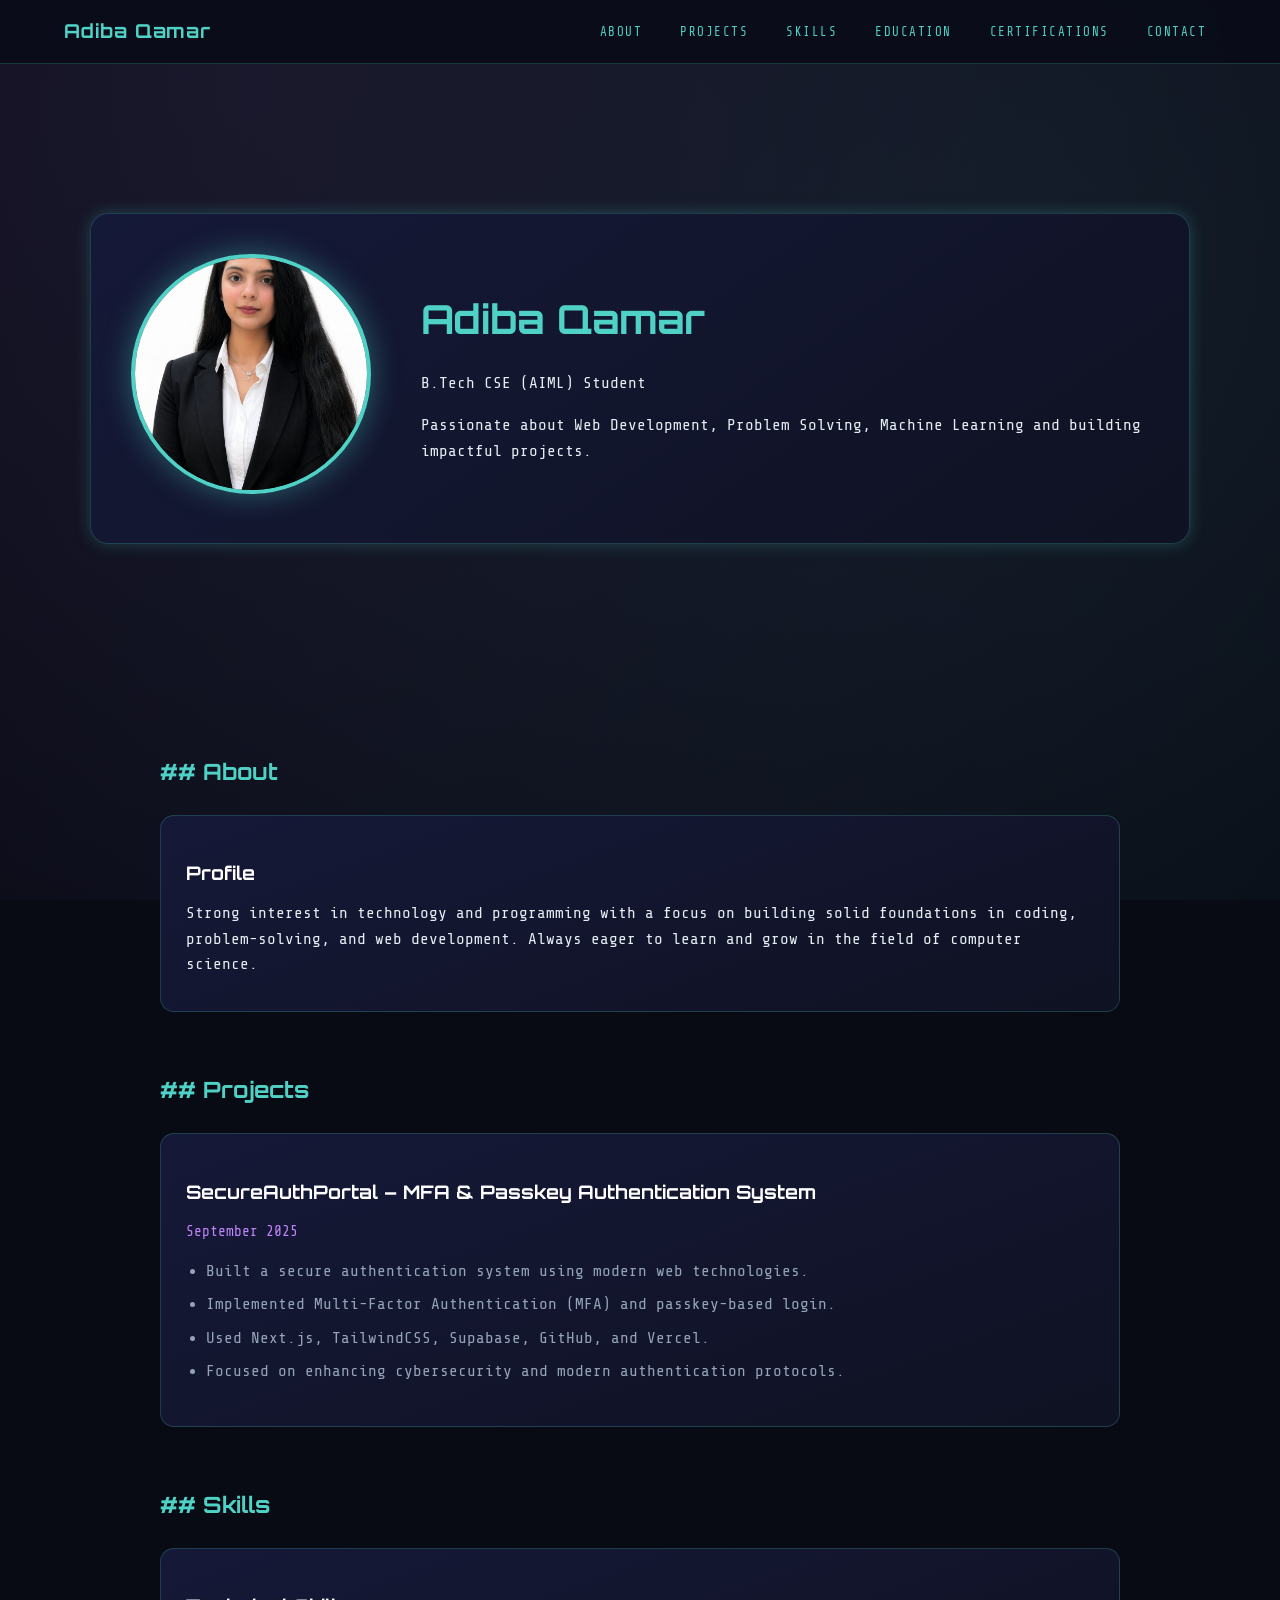
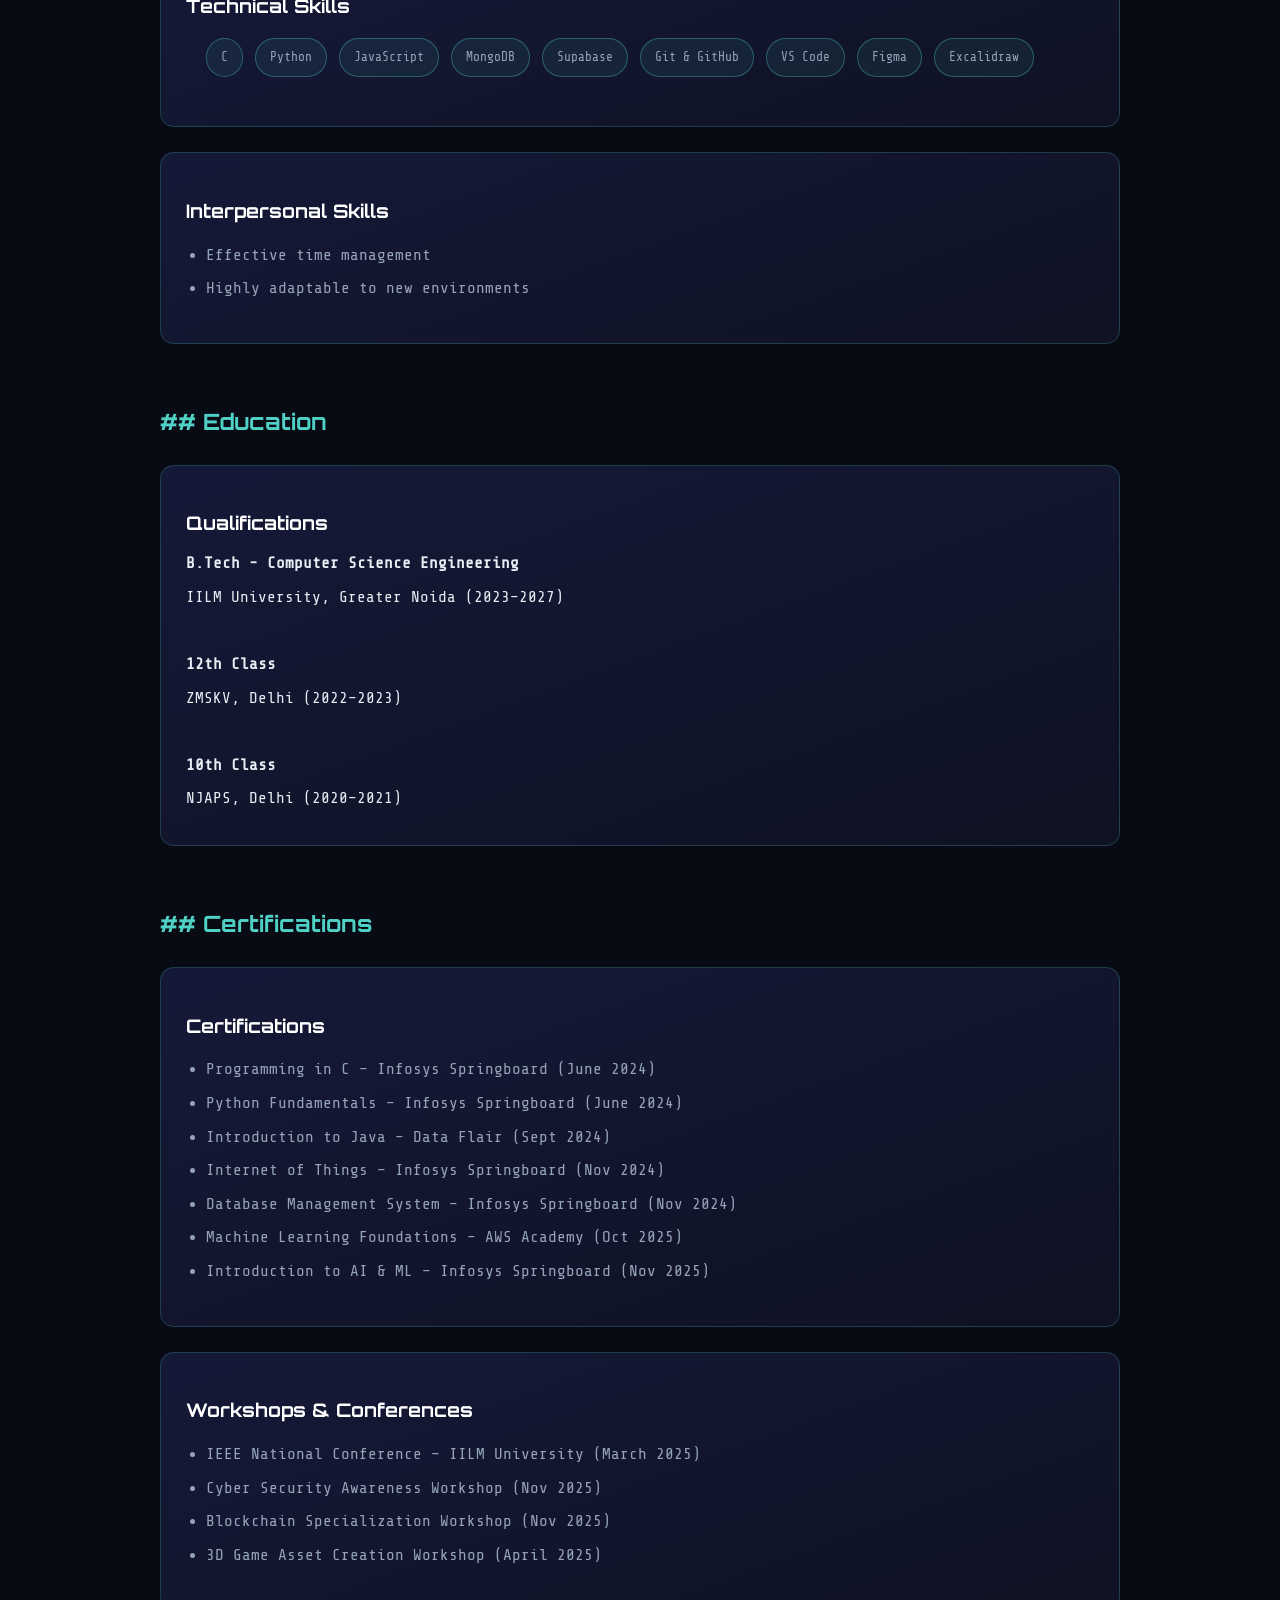
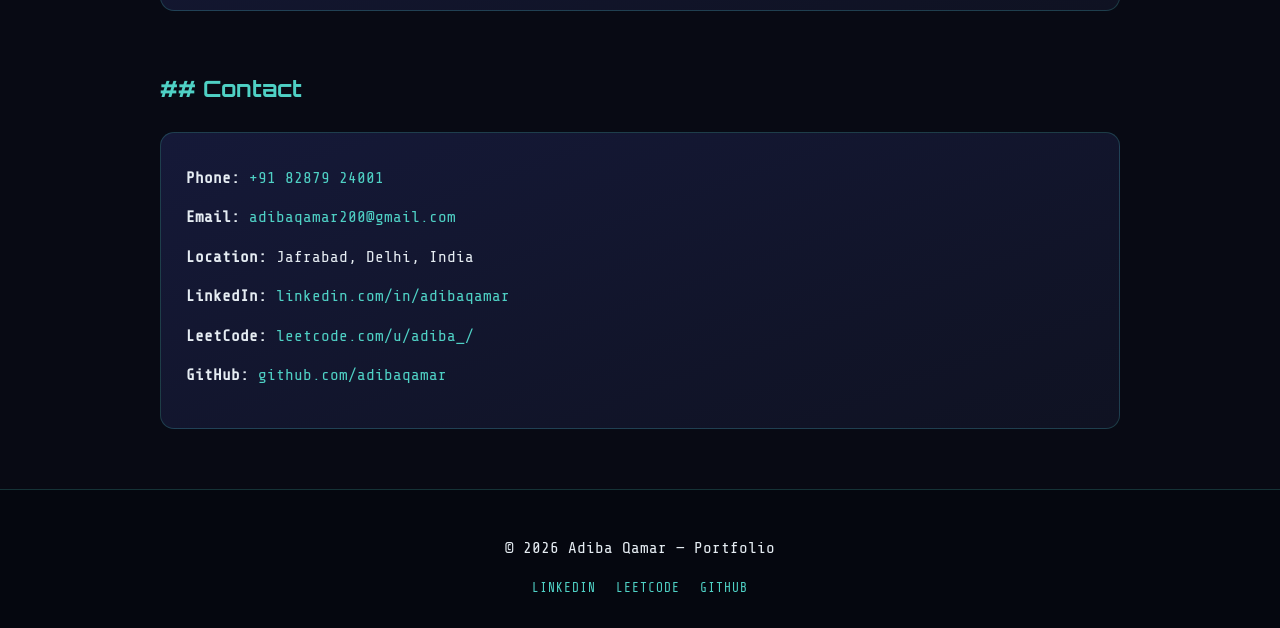
<file: index.html>
<!DOCTYPE html>
<html lang="en">

<head>
  <meta charset="UTF-8">
  <meta name="viewport" content="width=device-width, initial-scale=1.0">
  <title>Adiba Qamar | Portfolio</title>

  <link rel="preconnect" href="https://fonts.googleapis.com">
  <link rel="preconnect" href="https://fonts.gstatic.com" crossorigin>

  <link href="https://fonts.googleapis.com/css2?family=Orbitron:wght@500;700;900&family=Share+Tech+Mono&display=swap" rel="stylesheet">

  <link rel="stylesheet" href="adiba.css">
</head>

<body>

  <!-- HEADER -->
  <header class="site-header">
    <div class="header-container">

      <a class="logo" href="#top">
        <h1>Adiba Qamar</h1>
      </a>

      <nav>
        <ul>
          <li><a href="#about">About</a></li>
          <li><a href="#experience">Projects</a></li>
          <li><a href="#skills">Skills</a></li>
          <li><a href="#education">Education</a></li>
          <li><a href="#achievements">Certifications</a></li>
          <li><a href="#contact">Contact</a></li>
        </ul>
      </nav>

    </div>
  </header>

  <main id="top">

    <!-- HERO SECTION -->
    <section class="hero">
      <div class="hero-panel hero-flex">

        <div class="hero-image-box">
          <img src="img.jpeg" alt="Adiba Qamar" class="hero-profile-img">
        </div>

        <div class="hero-content">
          <h2 class="hero-title">
            Adiba Qamar
          </h2>
          <p class="hero-subtitle">
            B.Tech CSE (AIML) Student
          </p>
          <p class="hero-description">
            Passionate about Web Development, Problem Solving,
            Machine Learning and building impactful projects.
          </p>
        </div>
        </div>
      </div>
    </section>

    <!-- ABOUT -->
    <section class="container" id="about">
      <h2 class="section-title">## About</h2>

      <article class="workcard">
        <h3 class="accent-primary">Profile</h3>

        <p>
          Strong interest in technology and programming with a focus on
          building solid foundations in coding, problem-solving, and
          web development. Always eager to learn and grow in the field
          of computer science.
        </p>
      </article>
    </section>

    <!-- PROJECTS -->
    <section class="container" id="experience">
      <h2 class="section-title">## Projects</h2>

      <article class="workcard">
        <h3 class="accent-primary">
          SecureAuthPortal – MFA & Passkey Authentication System
        </h3>

        <p class="date">September 2025</p>

        <ul>
          <li>Built a secure authentication system using modern web technologies.</li>
          <li>Implemented Multi-Factor Authentication (MFA) and passkey-based login.</li>
          <li>Used Next.js, TailwindCSS, Supabase, GitHub, and Vercel.</li>
          <li>Focused on enhancing cybersecurity and modern authentication protocols.</li>
        </ul>
      </article>
    </section>

    <!-- SKILLS -->
    <section class="container" id="skills">
      <h2 class="section-title">## Skills</h2>

      <article class="workcard">
        <h3 class="accent-secondary">Technical Skills</h3>

        <ul class="skills-list">
          <li>C</li>
          <li>Python</li>
          <li>JavaScript</li>
          <li>MongoDB</li>
          <li>Supabase</li>
          <li>Git & GitHub</li>
          <li>VS Code</li>
          <li>Figma</li>
          <li>Excalidraw</li>
        </ul>
      </article>

      <article class="workcard">
        <h3 class="accent-secondary">Interpersonal Skills</h3>

        <ul>
          <li>Effective time management</li>
          <li>Highly adaptable to new environments</li>
        </ul>
      </article>
    </section>

    <!-- EDUCATION -->
    <section class="container" id="education">
      <h2 class="section-title">## Education</h2>

      <article class="workcard">
        <h3 class="accent-secondary">Qualifications</h3>

        <p><strong>B.Tech - Computer Science Engineering</strong></p>
        <p>IILM University, Greater Noida (2023–2027)</p>

        <br>

        <p><strong>12th Class</strong></p>
        <p>ZMSKV, Delhi (2022–2023)</p>

        <br>

        <p><strong>10th Class</strong></p>
        <p>NJAPS, Delhi (2020–2021)</p>
      </article>
    </section>

    <!-- CERTIFICATIONS -->
    <section class="container" id="achievements">
      <h2 class="section-title">## Certifications</h2>

      <article class="workcard">
        <h3 class="accent-primary">Certifications</h3>

        <ul>
          <li>Programming in C – Infosys Springboard (June 2024)</li>
          <li>Python Fundamentals – Infosys Springboard (June 2024)</li>
          <li>Introduction to Java – Data Flair (Sept 2024)</li>
          <li>Internet of Things – Infosys Springboard (Nov 2024)</li>
          <li>Database Management System – Infosys Springboard (Nov 2024)</li>
          <li>Machine Learning Foundations – AWS Academy (Oct 2025)</li>
          <li>Introduction to AI & ML – Infosys Springboard (Nov 2025)</li>
        </ul>
      </article>

      <article class="workcard">
        <h3 class="accent-secondary">Workshops & Conferences</h3>

        <ul>
          <li>IEEE National Conference – IILM University (March 2025)</li>
          <li>Cyber Security Awareness Workshop (Nov 2025)</li>
          <li>Blockchain Specialization Workshop (Nov 2025)</li>
          <li>3D Game Asset Creation Workshop (April 2025)</li>
        </ul>
      </article>
    </section>

    <!-- CONTACT -->
    <section class="container" id="contact">
      <h2 class="section-title">## Contact</h2>

      <article class="workcard">

        <p>
          <strong>Phone:</strong>
          <a href="tel:+918287924001">
            +91 82879 24001
          </a>
        </p>

        <p>
          <strong>Email:</strong>
          <a href="mailto:adibaqamar200@gmail.com">
            adibaqamar200@gmail.com
          </a>
        </p>

        <p>
          <strong>Location:</strong>
          Jafrabad, Delhi, India
        </p>

        <p>
          <strong>LinkedIn:</strong>
          <a href="https://www.linkedin.com/in/adibaqamar/" target="_blank">
            linkedin.com/in/adibaqamar
          </a>
        </p>

        <p>
          <strong>LeetCode:</strong>
          <a href="https://leetcode.com/u/adiba_/" target="_blank">
            leetcode.com/u/adiba_/
          </a>
        </p>

        <p>
          <strong>GitHub:</strong>
          <a href="https://github.com/adibaqamar" target="_blank">
            github.com/adibaqamar
          </a>
        </p>

      </article>
    </section>

  </main>

  <!-- FOOTER -->
  <footer class="site-footer">
    <div class="footer-container">

      <p>© 2026 Adiba Qamar — Portfolio</p>

      <div class="social-links">

        <a href="https://www.linkedin.com/in/adibaqamar/" target="_blank">
          LinkedIn
        </a>

        <a href="https://leetcode.com/u/adiba_/" target="_blank">
          LeetCode
        </a>

        <a href="https://github.com/adibaqamar" target="_blank">
          GitHub
        </a>

      </div>
    </div>
  </footer>

</body>
</html>
</file>
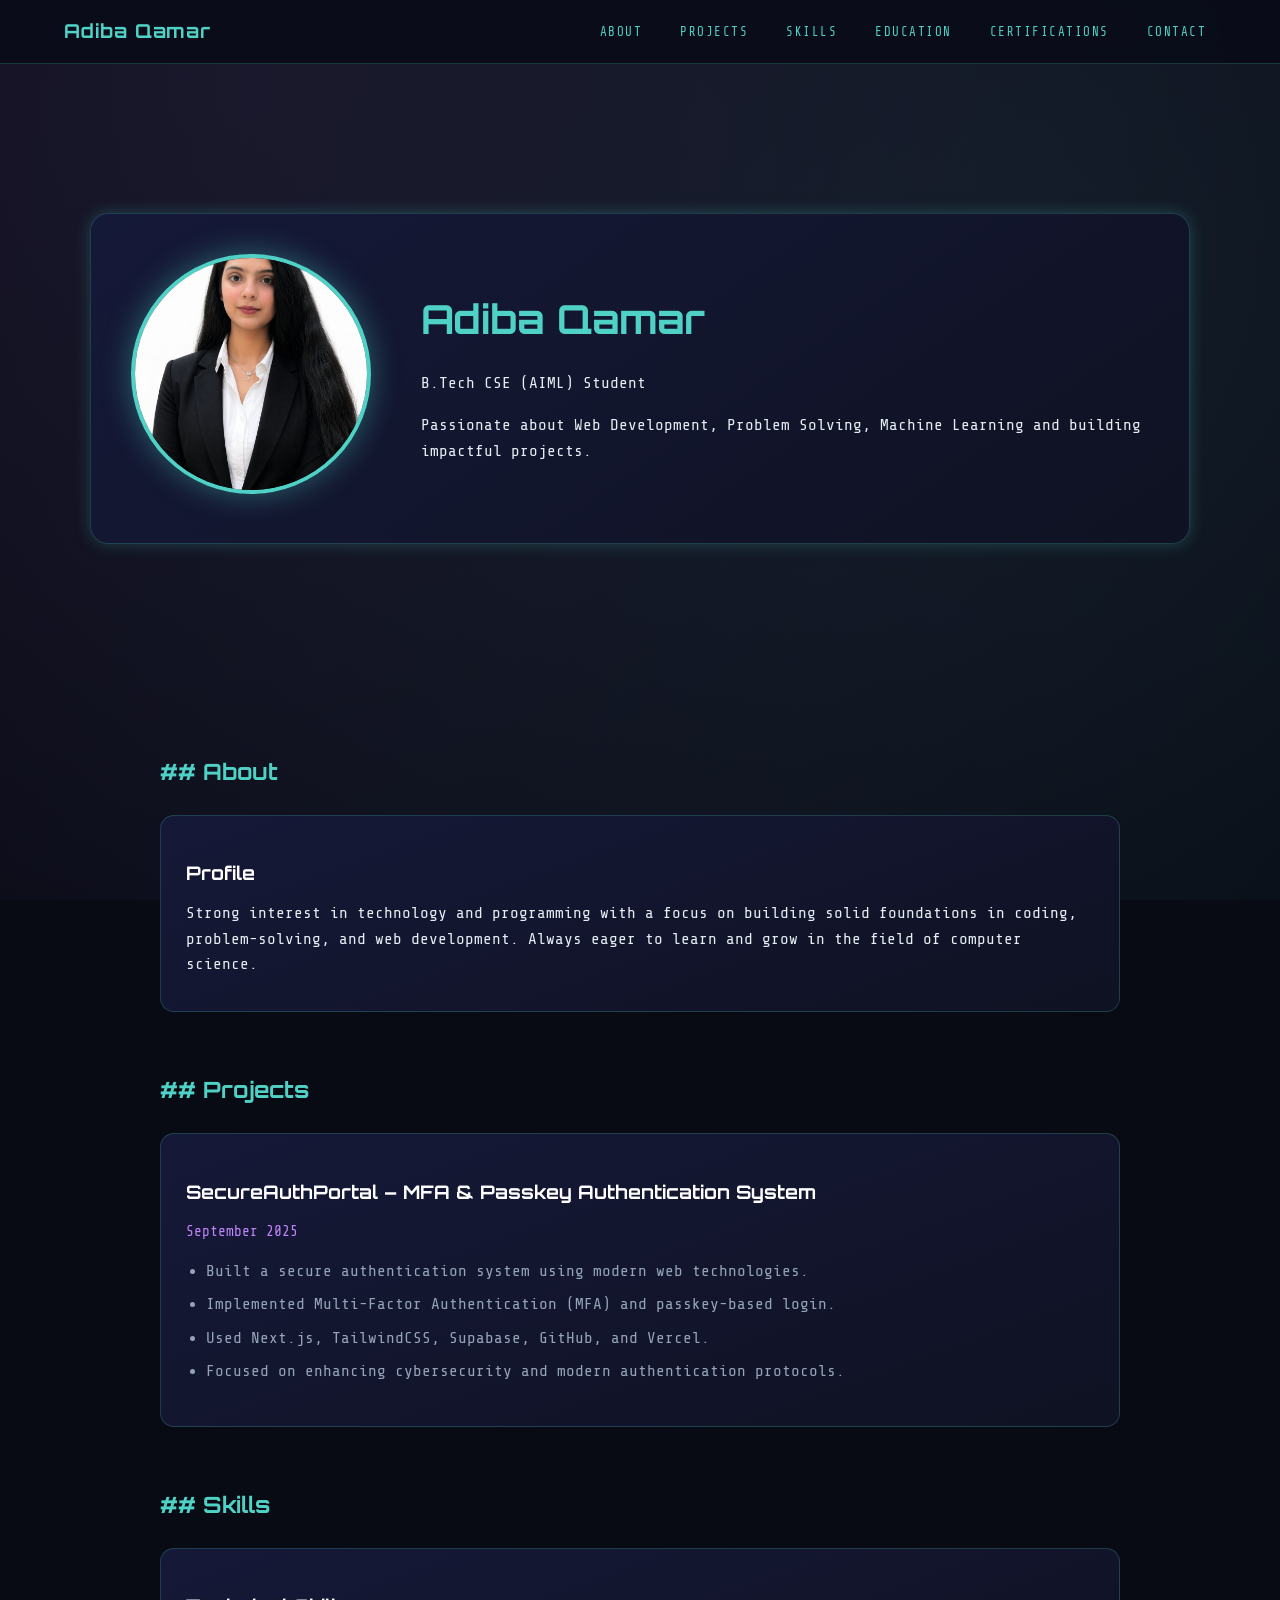
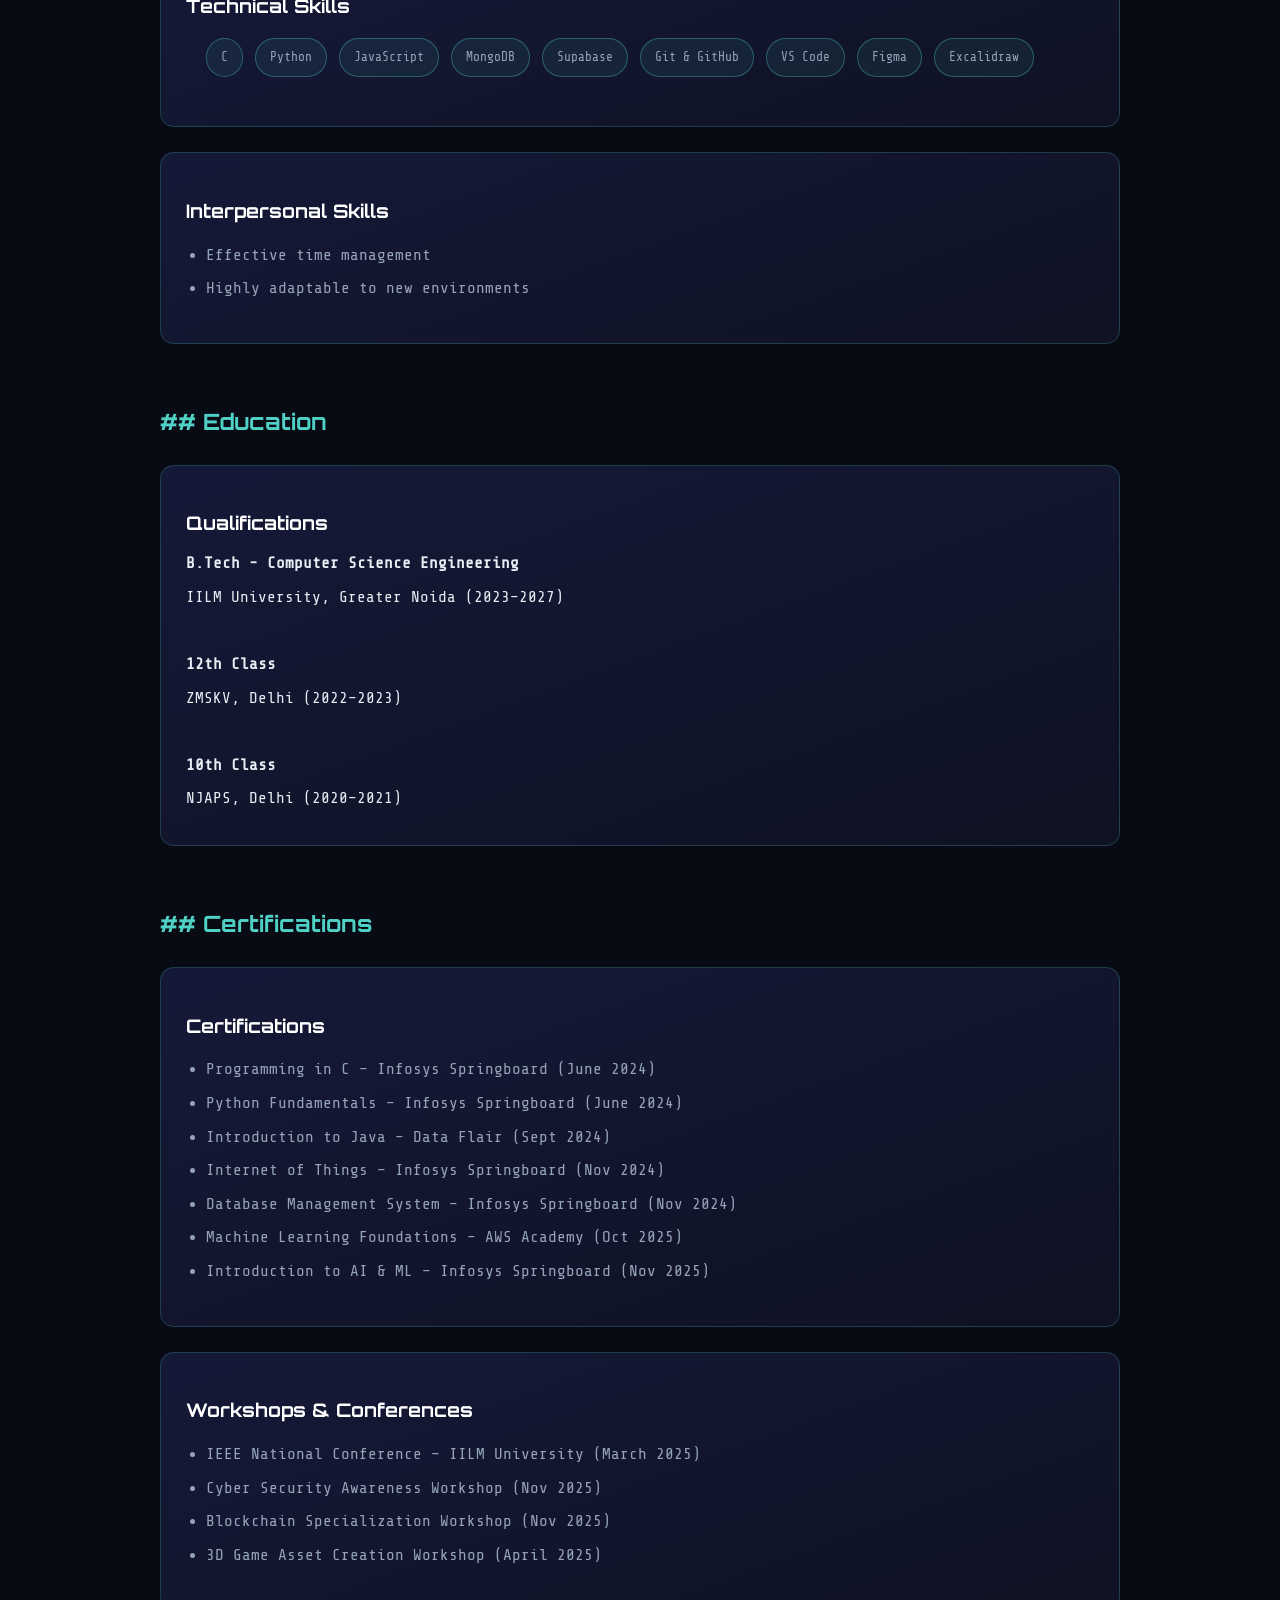
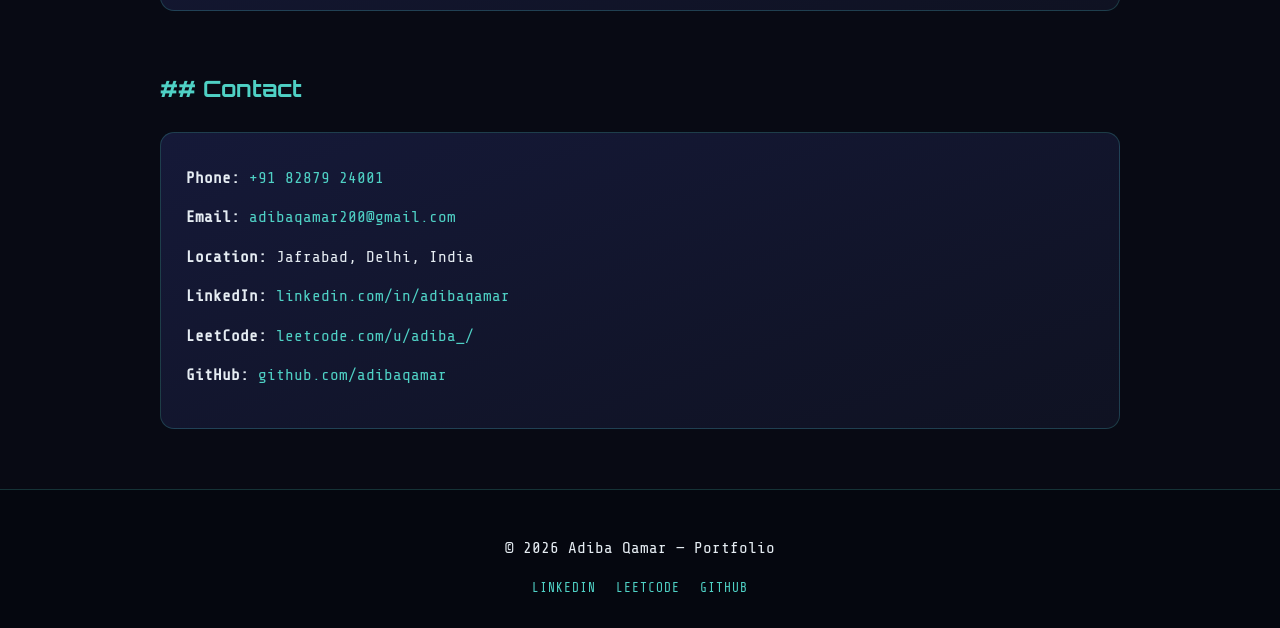
<file: indexadiba.html>
<!DOCTYPE html>
<html lang="en">

<head>
  <meta charset="UTF-8">
  <meta name="viewport" content="width=device-width, initial-scale=1.0">
  <title>Adiba Qamar | Portfolio</title>

  <link rel="preconnect" href="https://fonts.googleapis.com">
  <link rel="preconnect" href="https://fonts.gstatic.com" crossorigin>

  <link href="https://fonts.googleapis.com/css2?family=Orbitron:wght@500;700;900&family=Share+Tech+Mono&display=swap" rel="stylesheet">

  <link rel="stylesheet" href="adiba.css">
</head>

<body>

  <!-- HEADER -->
  <header class="site-header">
    <div class="header-container">

      <a class="logo" href="#top">
        <h1>Adiba Qamar</h1>
      </a>

      <nav>
        <ul>
          <li><a href="#about">About</a></li>
          <li><a href="#experience">Projects</a></li>
          <li><a href="#skills">Skills</a></li>
          <li><a href="#education">Education</a></li>
          <li><a href="#achievements">Certifications</a></li>
          <li><a href="#contact">Contact</a></li>
        </ul>
      </nav>

    </div>
  </header>

  <main id="top">

    <!-- HERO SECTION -->
    <section class="hero">
      <div class="hero-panel hero-flex">

        <div class="hero-image-box">
          <img src="img.jpeg" alt="Adiba Qamar" class="hero-profile-img">
        </div>

        <div class="hero-content">
          <h2 class="hero-title">
            Adiba Qamar
          </h2>
          <p class="hero-subtitle">
            B.Tech CSE (AIML) Student
          </p>
          <p class="hero-description">
            Passionate about Web Development, Problem Solving,
            Machine Learning and building impactful projects.
          </p>
        </div>
        </div>
      </div>
    </section>

    <!-- ABOUT -->
    <section class="container" id="about">
      <h2 class="section-title">## About</h2>

      <article class="workcard">
        <h3 class="accent-primary">Profile</h3>

        <p>
          Strong interest in technology and programming with a focus on
          building solid foundations in coding, problem-solving, and
          web development. Always eager to learn and grow in the field
          of computer science.
        </p>
      </article>
    </section>

    <!-- PROJECTS -->
    <section class="container" id="experience">
      <h2 class="section-title">## Projects</h2>

      <article class="workcard">
        <h3 class="accent-primary">
          SecureAuthPortal – MFA & Passkey Authentication System
        </h3>

        <p class="date">September 2025</p>

        <ul>
          <li>Built a secure authentication system using modern web technologies.</li>
          <li>Implemented Multi-Factor Authentication (MFA) and passkey-based login.</li>
          <li>Used Next.js, TailwindCSS, Supabase, GitHub, and Vercel.</li>
          <li>Focused on enhancing cybersecurity and modern authentication protocols.</li>
        </ul>
      </article>
    </section>

    <!-- SKILLS -->
    <section class="container" id="skills">
      <h2 class="section-title">## Skills</h2>

      <article class="workcard">
        <h3 class="accent-secondary">Technical Skills</h3>

        <ul class="skills-list">
          <li>C</li>
          <li>Python</li>
          <li>JavaScript</li>
          <li>MongoDB</li>
          <li>Supabase</li>
          <li>Git & GitHub</li>
          <li>VS Code</li>
          <li>Figma</li>
          <li>Excalidraw</li>
        </ul>
      </article>

      <article class="workcard">
        <h3 class="accent-secondary">Interpersonal Skills</h3>

        <ul>
          <li>Effective time management</li>
          <li>Highly adaptable to new environments</li>
        </ul>
      </article>
    </section>

    <!-- EDUCATION -->
    <section class="container" id="education">
      <h2 class="section-title">## Education</h2>

      <article class="workcard">
        <h3 class="accent-secondary">Qualifications</h3>

        <p><strong>B.Tech - Computer Science Engineering</strong></p>
        <p>IILM University, Greater Noida (2023–2027)</p>

        <br>

        <p><strong>12th Class</strong></p>
        <p>ZMSKV, Delhi (2022–2023)</p>

        <br>

        <p><strong>10th Class</strong></p>
        <p>NJAPS, Delhi (2020–2021)</p>
      </article>
    </section>

    <!-- CERTIFICATIONS -->
    <section class="container" id="achievements">
      <h2 class="section-title">## Certifications</h2>

      <article class="workcard">
        <h3 class="accent-primary">Certifications</h3>

        <ul>
          <li>Programming in C – Infosys Springboard (June 2024)</li>
          <li>Python Fundamentals – Infosys Springboard (June 2024)</li>
          <li>Introduction to Java – Data Flair (Sept 2024)</li>
          <li>Internet of Things – Infosys Springboard (Nov 2024)</li>
          <li>Database Management System – Infosys Springboard (Nov 2024)</li>
          <li>Machine Learning Foundations – AWS Academy (Oct 2025)</li>
          <li>Introduction to AI & ML – Infosys Springboard (Nov 2025)</li>
        </ul>
      </article>

      <article class="workcard">
        <h3 class="accent-secondary">Workshops & Conferences</h3>

        <ul>
          <li>IEEE National Conference – IILM University (March 2025)</li>
          <li>Cyber Security Awareness Workshop (Nov 2025)</li>
          <li>Blockchain Specialization Workshop (Nov 2025)</li>
          <li>3D Game Asset Creation Workshop (April 2025)</li>
        </ul>
      </article>
    </section>

    <!-- CONTACT -->
    <section class="container" id="contact">
      <h2 class="section-title">## Contact</h2>

      <article class="workcard">

        <p>
          <strong>Phone:</strong>
          <a href="tel:+918287924001">
            +91 82879 24001
          </a>
        </p>

        <p>
          <strong>Email:</strong>
          <a href="mailto:adibaqamar200@gmail.com">
            adibaqamar200@gmail.com
          </a>
        </p>

        <p>
          <strong>Location:</strong>
          Jafrabad, Delhi, India
        </p>

        <p>
          <strong>LinkedIn:</strong>
          <a href="https://www.linkedin.com/in/adibaqamar/" target="_blank">
            linkedin.com/in/adibaqamar
          </a>
        </p>

        <p>
          <strong>LeetCode:</strong>
          <a href="https://leetcode.com/u/adiba_/" target="_blank">
            leetcode.com/u/adiba_/
          </a>
        </p>

        <p>
          <strong>GitHub:</strong>
          <a href="https://github.com/adibaqamar" target="_blank">
            github.com/adibaqamar
          </a>
        </p>

      </article>
    </section>

  </main>

  <!-- FOOTER -->
  <footer class="site-footer">
    <div class="footer-container">

      <p>© 2026 Adiba Qamar — Portfolio</p>

      <div class="social-links">

        <a href="https://www.linkedin.com/in/adibaqamar/" target="_blank">
          LinkedIn
        </a>

        <a href="https://leetcode.com/u/adiba_/" target="_blank">
          LeetCode
        </a>

        <a href="https://github.com/adibaqamar" target="_blank">
          GitHub
        </a>

      </div>
    </div>
  </footer>

</body>
</html>
</file>
<file: adiba.css>
:root {
  color-scheme: dark;

  --void: #080a14;
  --panel: #0f1222;
  --panel-2: #151938;

  --cyan: #4fd1c5;
  --cyan-rgb: 79 209 197;

  --magenta: #c084fc;
  --magenta-rgb: 192 132 252;

  --lime: #a3e635;
  --lime-rgb: 163 230 53;

  --text: #e6edf3;
  --text-dim: #94a3b8;

  --border: rgb(var(--cyan-rgb) / 0.22);

  --glow-cyan: 0 0 16px rgb(var(--cyan-rgb) / 0.25);
  --glow-magenta: 0 0 18px rgb(var(--magenta-rgb) / 0.22);

  --font-mono: "Share Tech Mono", monospace;
  --font-display: "Orbitron", sans-serif;
}

/* RESET */
*,
*::before,
*::after {
  box-sizing: border-box;
}

html {
  scroll-behavior: smooth;
}

body {
  margin: 0;
  font-family: var(--font-mono);
  background: var(--void);
  color: var(--text);
  line-height: 1.6;
  overflow-x: hidden;
}

/* BACKGROUND */
body::before {
  content: "";
  position: fixed;
  inset: 0;
  z-index: -1;
  background:
    radial-gradient(circle at 20% 10%, rgb(var(--magenta-rgb) / 0.08), transparent),
    radial-gradient(circle at 80% 30%, rgb(var(--cyan-rgb) / 0.08), transparent),
    linear-gradient(180deg, #0a0a16, #080a14);
}

/* LINKS */
a {
  color: var(--cyan);
  text-decoration: none;
}

a:hover {
  color: var(--magenta);
  text-shadow: var(--glow-magenta);
}

/* HEADER */
.site-header {
  position: sticky;
  top: 0;
  background: rgba(10, 12, 25, 0.95);
  backdrop-filter: blur(10px);
  border-bottom: 1px solid var(--border);
  z-index: 1000;
}

.header-container {
  max-width: 1200px;
  margin: auto;
  padding: 16px 24px;
  display: flex;
  justify-content: space-between;
  align-items: center;
}

.logo h1 {
  font-family: var(--font-display);
  font-size: 1.2rem;
  color: var(--cyan);
  letter-spacing: 1px;
  margin: 0;
}

/* NAV */
nav ul {
  list-style: none;
  display: flex;
  gap: 18px;
  padding: 0;
  margin: 0;
}

nav a {
  font-size: 0.78rem;
  text-transform: uppercase;
  letter-spacing: 0.12em;
  padding: 8px 10px;
  border-radius: 8px;
  transition: 0.3s;
}

nav a:hover {
  background: var(--cyan);
  color: #000;
}

/* HERO */
.hero {
  min-height: 70vh;
  display: flex;
  align-items: center;
  justify-content: center;
  padding: 60px 20px;
}

.hero-panel {
  width: 100%;
  max-width: 1100px;
  padding: 40px;
  background: linear-gradient(145deg, var(--panel-2), var(--panel));
  border: 1px solid var(--border);
  border-radius: 18px;
  box-shadow: var(--glow-cyan);
}

.hero-flex {
  display: flex;
  align-items: center;
  gap: 50px;
}

.hero-image-box {
  flex-shrink: 0;
}

.hero-profile-img {
  width: 240px;
  height: 240px;
  border-radius: 50%;
  object-fit: cover;
  border: 4px solid var(--cyan);
  box-shadow: 0 0 30px rgba(79, 209, 197, 0.4);
}

.hero-content {
  flex: 1;
}

.hero-chrome {
  font-size: 0.8rem;
  letter-spacing: 0.25em;
  color: var(--magenta);
  margin-bottom: 15px;
}

.hero-title {
  font-family: var(--font-display);
  font-size: 2.5rem;
  color: var(--cyan);
  margin: 10px 0 20px;
}

.hero-text {
  font-family: var(--font-display);
  font-size: 1.5rem;
  line-height: 1.5;
  margin-bottom: 25px;
  text-shadow: 0 0 12px rgb(var(--cyan-rgb) / 0.20);
}

.hero-prompt {
  font-size: 1rem;
  color: var(--text-dim);
}

.prompt-user {
  color: var(--lime);
}

/* SECTIONS */
.container {
  max-width: 1000px;
  margin: 60px auto;
  padding: 0 20px;
}

.section-title {
  font-family: var(--font-display);
  font-size: 1.4rem;
  color: var(--cyan);
  margin-bottom: 25px;
}

/* CARDS */
.workcard {
  background: linear-gradient(160deg, var(--panel-2), var(--panel));
  border: 1px solid var(--border);
  border-radius: 14px;
  padding: 25px;
  margin-bottom: 25px;
  transition: 0.3s ease;
}

.workcard:hover {
  transform: translateY(-6px);
  border-color: var(--magenta);
  box-shadow: var(--glow-magenta);
}

.workcard h3 {
  font-family: var(--font-display);
  margin-bottom: 12px;
  color: white;
}

.workcard p {
  margin: 8px 0;
}

.workcard ul {
  padding-left: 20px;
}

.workcard li {
  margin-bottom: 8px;
  color: var(--text-dim);
}

.date {
  color: var(--magenta);
  font-size: 0.9rem;
}

/* SKILLS */
.skills-list {
  display: flex;
  flex-wrap: wrap;
  gap: 12px;
  list-style: none;
  padding: 0;
}

.skills-list li {
  padding: 8px 14px;
  border-radius: 20px;
  border: 1px solid rgb(var(--cyan-rgb) / 0.35);
  background: rgb(var(--cyan-rgb) / 0.08);
  font-size: 0.8rem;
  transition: 0.3s;
}

.skills-list li:hover {
  background: var(--magenta);
  color: #000;
}

/* CONTACT */
#contact p {
  margin-bottom: 14px;
}

/* FOOTER */
.site-footer {
  border-top: 1px solid var(--border);
  background: #05070f;
  padding: 30px 20px;
  text-align: center;
}

.footer-container {
  max-width: 1000px;
  margin: auto;
}

.social-links {
  margin-top: 15px;
  display: flex;
  justify-content: center;
  gap: 20px;
  flex-wrap: wrap;
}

.social-links a {
  font-size: 0.8rem;
  text-transform: uppercase;
  letter-spacing: 1px;
}

/* RESPONSIVE */
@media (max-width: 768px) {
  .header-container {
    flex-direction: column;
    gap: 15px;
  }

  nav ul {
    flex-wrap: wrap;
    justify-content: center;
  }

  .hero-flex {
    flex-direction: column;
    text-align: center;
  }

  .hero-profile-img {
    width: 180px;
    height: 180px;
  }

  .hero-title {
    font-size: 2rem;
  }

  .hero-text {
    font-size: 1.1rem;
  }

  .hero-panel {
    padding: 30px 20px;
  }
}
</file>
